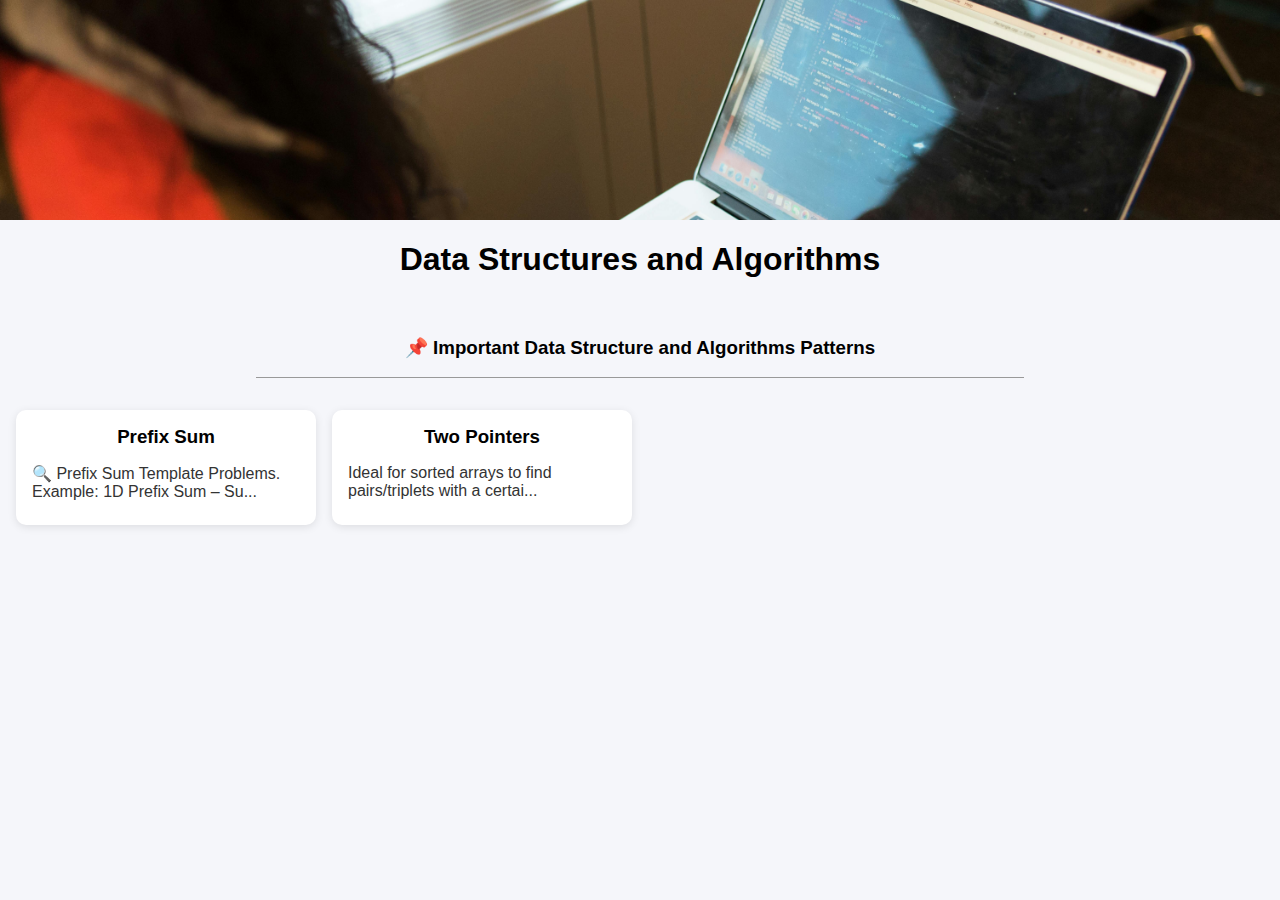
<file: index.html>
<!DOCTYPE html>
<html lang="en">
<head>
  <meta charset="UTF-8">
  <meta name="viewport" content="width=device-width, initial-scale=1.0">
  <title>DSA Patterns</title>
  <link rel="stylesheet" href="styles.css">
</head>
<body>
  <header>
  <!-- <h1>📌 Important Data Structures and Algorithms Patterns</h1>. -->
    <img id ="headerPhoto" src="photos/hearder1.jpg" alt="header">
  </header>
    <h1>Data Structures and Algorithms</h1>
    <br>
    <h3>📌 Important Data Structure and Algorithms Patterns</h3>
    <hr class="custom-line">
  <!-- Cards Section -->
  <section id="pattern-cards" class="cards-container">
    <!-- Cards injected by app.js -->
  </section>

  <!-- Pattern Detail Modal -->
  <div id="pattern-modal" class="modal">
    <div class="modal-content">
      <span class="close" onclick="closeModal()">&times;</span>
      <h2 id="pattern-title"></h2>
      <p id="pattern-description"></p>

      <h3>Key Template</h3>
      <div class="code-container">
        <pre id="pattern-code"></pre>
        <button id="copy-btn" onclick="copyCode()">Copy Code</button>
      </div>
    </div>
  </div>

  <script src="data.js"></script>
  <script src="app.js"></script>
</body>
</html>
</file>
<file: styles.css>
#headerPhoto{
    width: 100%;
    height: 220px;
    object-fit: cover;
    display: block;
}

body {
  font-family: 'Segoe UI', Tahoma, Verdana, sans-serif;
  margin: 0;
  background: #f5f6fa;
  color: #333;
}

h1{
  color: #000000;
  text-align: center;
}
h3{
    color: #000000;
    text-align: center;
}
.custom-line {
  border: none;                  /* remove default style */
  border-top: 1px solid #999;    /* light black/gray line */
  width: 60%;                    /* adjust length */
  margin: 1rem auto;             /* center it */
}


.cards-container {
  display: grid;
  grid-template-columns: repeat(auto-fill, minmax(250px, 1fr));
  gap: 1rem;
  padding: 1rem;
}

.card {
  background: #fff;
  border-radius: 10px;
  box-shadow: 0 2px 8px rgba(0,0,0,0.1);
  overflow: hidden;
  cursor: pointer;
  transition: transform 0.2s;
}

.card:hover {
  transform: scale(1.03);
}

/* keep images hidden for now */
.card img {
  /* remove this when you want images */
  width: 100%;
  height: 150px;
  object-fit: cover;
}

.card-content {
  padding: 0.5rem 1rem;
}

.card-content h3 {
  margin: 0.5rem 0;
}

/* Modal styles */
.modal {
  display: none;
  position: fixed;
  z-index: 999;
  left: 0;
  top: 0;
  width: 100%;
  height: 100%;
  overflow: auto;
  background: rgba(0,0,0,0.6);
}

.modal-content {
  background: #fff;
  margin: 5% auto;
  padding: 2rem;
  border-radius: 10px;
  max-width: 800px;
  position: relative;
}

.close {
  position: absolute;
  top: 15px;
  right: 25px;
  font-size: 24px;
  cursor: pointer;
}

.code-container {
  position: relative;
}

pre {
  background: #2d2d2d;
  color: #f8f8f2;
  padding: 1rem;
  border-radius: 6px;
  overflow-x: auto;
  font-family: monospace;
  font-size: 14px;
}

#copy-btn {
  position: absolute;
  top: 10px;
  right: 10px;
  background: #3498db;
  border: none;
  color: #fff;
  padding: 5px 10px;
  border-radius: 4px;
  cursor: pointer;
}
#copy-btn:hover {
  background: #2980b9;
}
</file>
